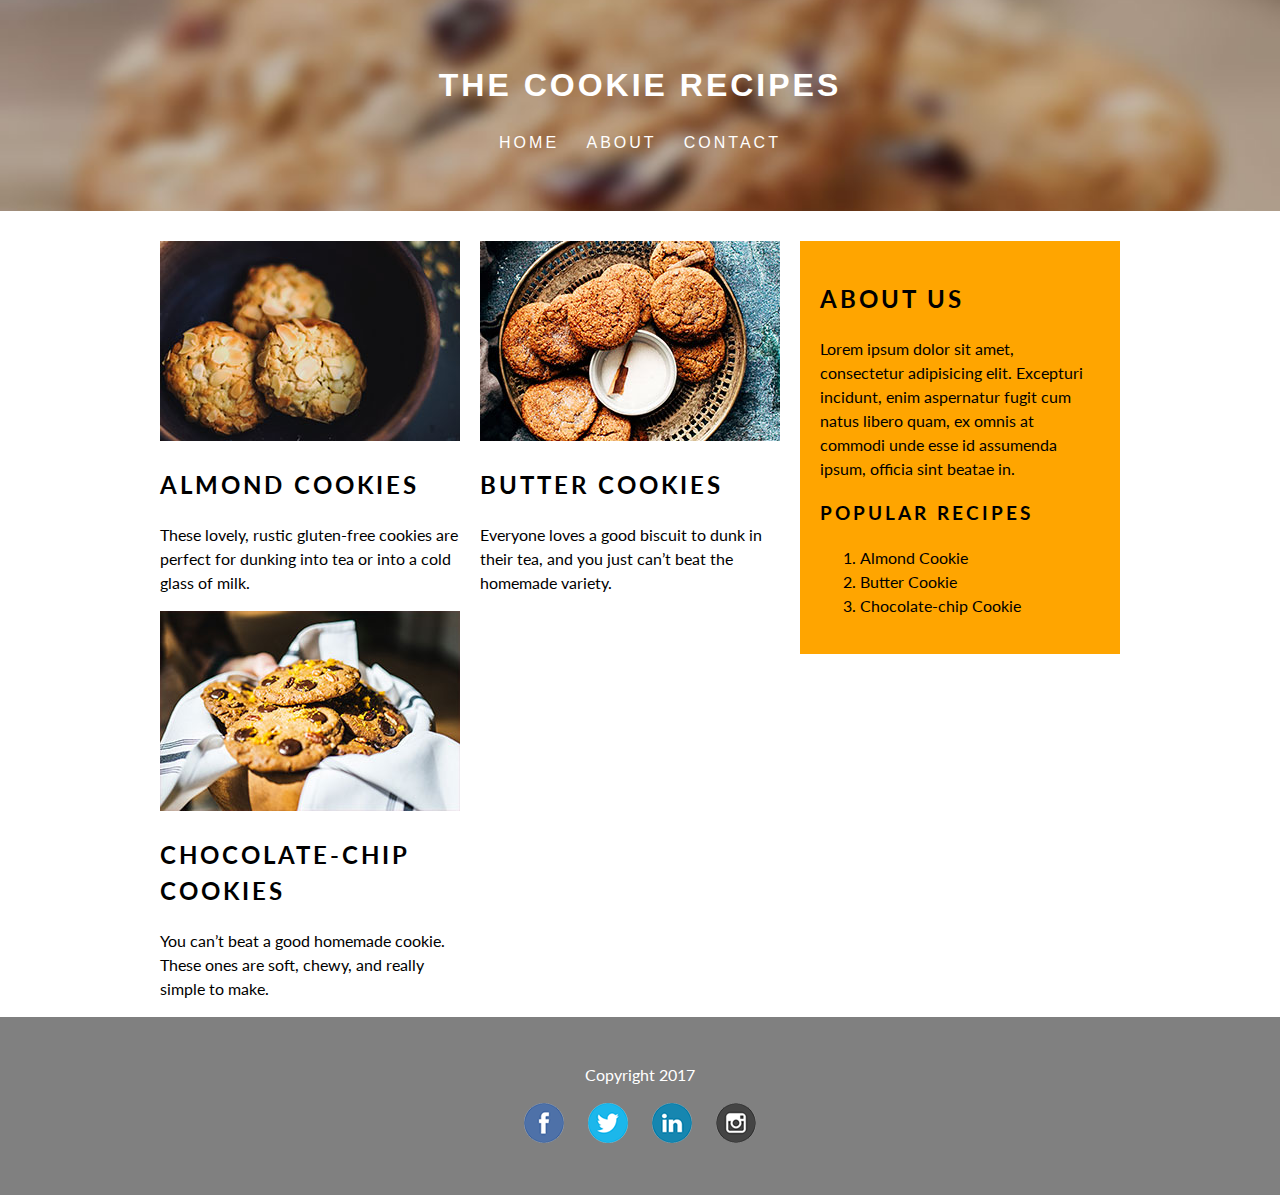
<file: index.html>
<!DOCTYPE html>
<html>
<head>
<meta name="viewport" content="width=device-width, initial-scale=1">

<title>Nicole's soon-to-be awesome website</title>
<link rel="stylesheet" href="css/style.css">
<link href="https://fonts.googleapis.com/css?family=Lato:300,400,700" rel="stylesheet">

</head>

<body>

<header>
<h1>The Cookie Recipes</h1>

<ul>
	<li>
		<a href="http://www.google.com" target="_blank">Home</a>
	</li>
	<li>
		<a href="about.html" target="_blank">About</a>
	</li>

	<li>
		<a href="contact.html" target="_blank">Contact</a>
	</li>
</ul>
</header>

<div class="wrapper">
<div class="container">
<article>
<img src="images/almond-cookies.jpg" alt="A picture of almond cookies">
<h2>Almond Cookies</h2>
<p>These lovely, rustic gluten-free cookies are perfect for dunking into tea or into a cold glass of milk.</p>
</article>

<article>
<img src="images/butter-cookies.jpg" alt="A picture of butter cookies">
<h2>Butter Cookies</h2>
<p>Everyone loves a good biscuit to dunk in their tea, and you just can’t beat the homemade variety.</p>
</article>

<article>
<img src="images/chocolate-cookies.jpg" alt="A picture of chocolate-chip cookies">
<h2>Chocolate-chip Cookies</h2>
<p>You can’t beat a good homemade cookie. These ones are soft, chewy, and really simple to make.</p>
</article>
</div>

<div class="sidebar">
<h2>About Us</h2>
<p>Lorem ipsum dolor sit amet, consectetur adipisicing elit. Excepturi incidunt, enim aspernatur fugit cum natus libero quam, ex omnis at commodi unde esse id assumenda ipsum, officia sint beatae in.</p>

<h3>Popular Recipes</h3>
<ol>
	<li>Almond Cookie</li>
	<li>Butter Cookie</li>
	<li>Chocolate-chip Cookie</li>
</ol>
</div>
</div> 


<footer>
<p>Copyright 2017</p>
<ul>
	<li><img src="images/facebook.png"></li>
	<li><img src="images/twitter.png"></li>
	<li><img src="images/linkedin.png"></li>
	<li><img src="images/instagram.png"></li>

</footer>



</body>

</html>
</file>
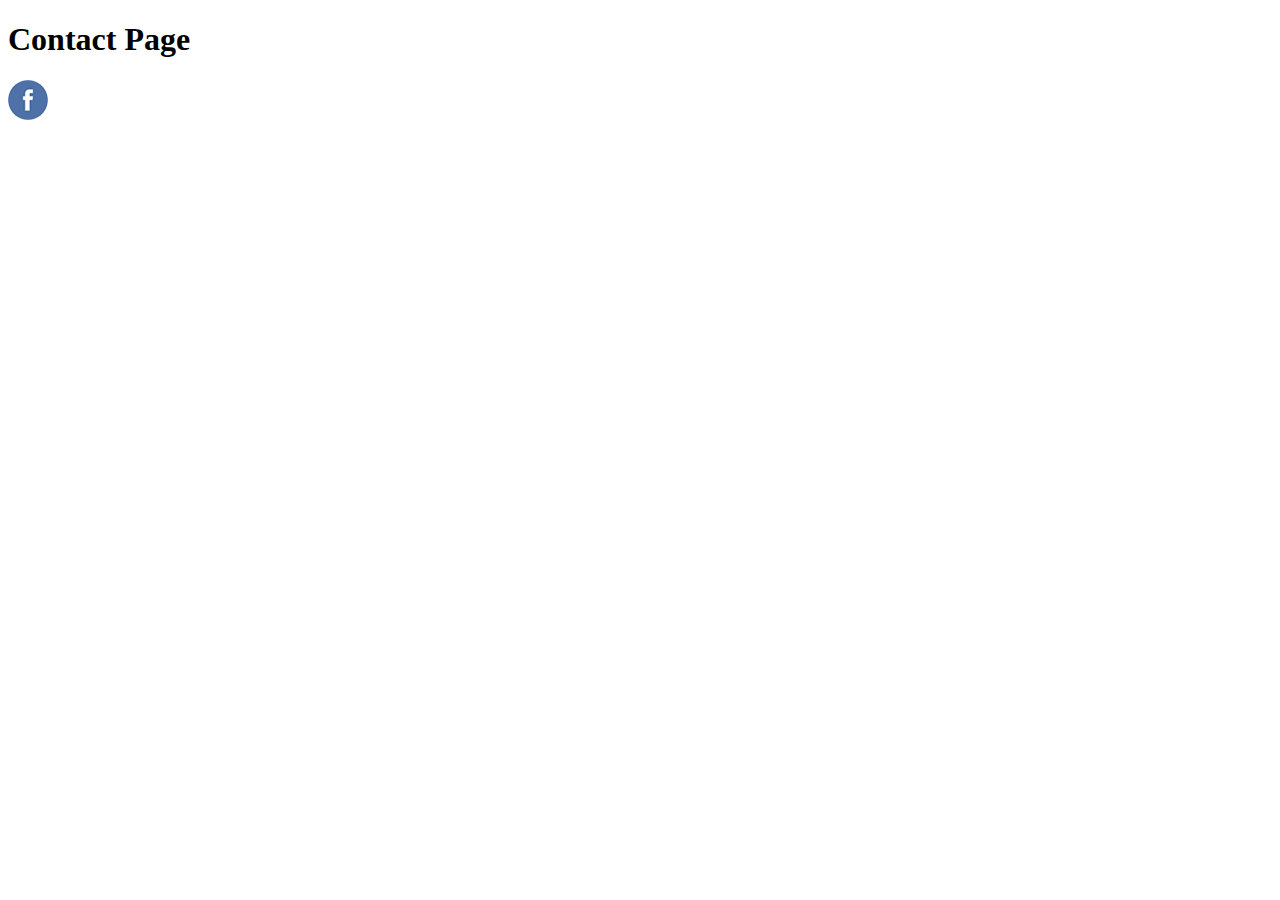
<file: contact.html>
<!DOCTYPE html>
<html>
<head>

	<title>contact page</title>
</head>
<body>
	<h1>Contact Page</h1>

<a href="http://www.facebook.com" target="_blank">
	<img src="images/facebook.png"></a>


</body>
</html>
</file>
<file: css/style.css>
* {
  box-sizing: border-box;
}

body {
	font-family: 'Lato', sans-serif;
	line-height: 1.5;
	font-weight: 400;

	margin: 0;


}


h1, h2, h3 {
	text-transform: uppercase;
	font-weight: 700;
	letter-spacing: 3px;
}


header {
	text-align: center;
	text-transform: uppercase;
		letter-spacing: 3px;
		color: white;
		font-weight: 300;
		

		background: #a4abaf url(../images/header-bg.jpg) center;
		background-size: cover;

		padding: 40px 0;
		margin-bottom: 30px;

		font-family: 'Helvetica';

}

a {
	color: white;
	text-decoration: none;

}

a:hover {
	border-bottom: 1px solid white;
	color: yellow
	;

}

.wrapper{
	width: 1000px;
	padding: 0 20px;
	margin: 0 auto;


}

.container, .sidebar {
	float: left;
}

.container {
	
	width: 66.66%;
}


.sidebar {
	
	width: 33.33%;
	background: orange;
	padding: 20px;
}

article {
	float: left;
	width: 50%;
	padding-right: 20px;
}

footer {
	clear: both;
	background: gray;
	color: white;
	padding: 30px;
	text-align: center;
}

ul {
	padding: 0;
}

ul li {
	display: inline;
	margin: 10px;
}





@media (max-width: 960px) {
	.sidebar {
		display: none;
	}

	.container, .wrapper{
		width: 100%;
	}
}

@media (max-width: 660px) {
	article {
		width: 100%;
		padding: 0;
	}

	article img {
		width: 100%;
	}

}
</file>
